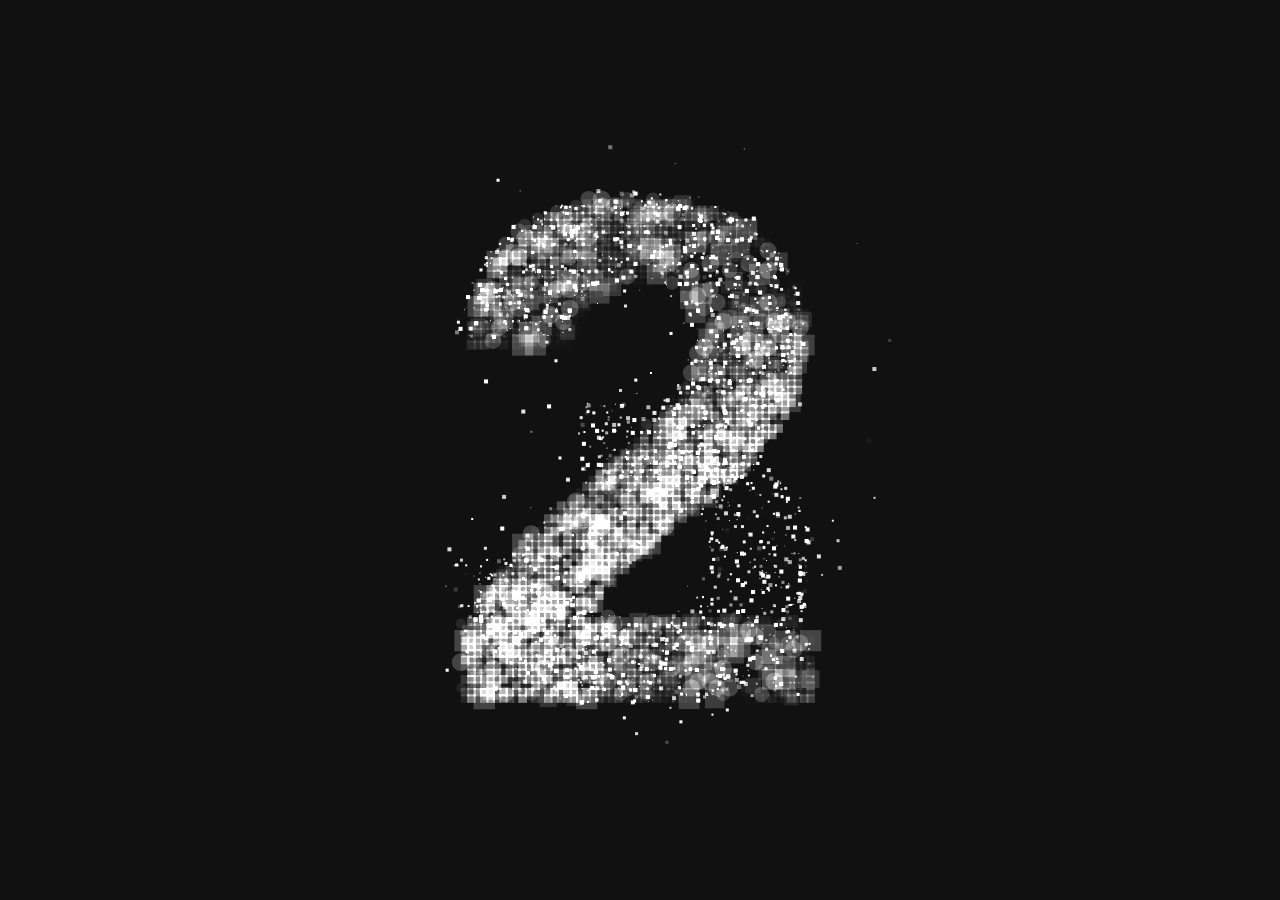
<file: index.html>
<html>

<head>
    <meta charset="utf-8" />
    <script src="https://www.jq22.com/jquery/jquery-1.10.2.js"></script>

    <style type="text/css">
        body,
        html {
            margin: 0;
            padding: 0;
            font-size: 0;
        }
        
        div {
            display: none;
        }
        
        canvas {
            width: 100vw;
            height: 100vh;
        }
    </style>
</head>

<body>
    <div>
        <ul data-time="850">
            <li data-saturation="0" data-lightness="100">3</li>
        </ul>
        <ul data-time="850">
            <li data-saturation="0" data-lightness="100">2</li>
        </ul>
        <ul data-time="850">
            <li data-saturation="0" data-lightness="100">1</li>
        </ul>
        <ul data-time="1800">
            <li data-hue="197">I</li>
            <li data-hue="197">O</li>
            <li data-hue="197">V</li>
            <li data-hue="197">E</li>
            <li data-hue="45">.</li>
            <li data-hue="0">❤</li>
        </ul>
    </div>
    <canvas></canvas>
</body>
<script>
    const newParticlesPerFrame = 100;

    const color = (hsl, o) => {
        return `hsla(${hsl.h | 0}, ${hsl.s}%, ${hsl.l}%, ${o})`;
    };

    class TextSparks {
        constructor() {
            this.opa = 0;
            this.tick = 0;
            this.drawCB = null;
            this.mask = null;
            this.canvas = window.document.querySelector("canvas");
            this.engine = this.canvas.getContext("2d");

            this.maskTick = 0;
            this.nextMaskCb = this.nextMask.bind(this);
            this.maskCache = [];

            this.resize();
            this.fetchData();
            this.buildStackCache();

            this.particleMap = new Map();
        }

        buildStackCache() {
            this.maskCache = this.stack.map((stack) => {
                return this.buildTextMask(stack.texts);
            });
        }

        fetchData() {
            this.stackId = -1;
            this.stack = [...document.querySelectorAll("div > ul")].map((ul) => {
                return {
                    ticks: 0.05 *
                        (ul.hasAttribute("data-time") ? ul.getAttribute("data-time") : 0),
                    fadeIn: ul.hasAttribute("data-fade-in") ?
                        50 / Number(ul.getAttribute("data-fade-in")) : 0,
                    fadeOut: ul.hasAttribute("data-fade-out") ?
                        50 / Number(ul.getAttribute("data-fade-out")) : 0,
                    texts: [...ul.querySelectorAll("li")].map((li) => {
                        return {
                            text: li.innerHTML.trim(),
                            hsl: {
                                h: li.hasAttribute("data-hue") ?
                                    Number(li.getAttribute("data-hue")) : 0,
                                s: li.hasAttribute("data-saturation") ?
                                    Number(li.getAttribute("data-saturation")) : 100,
                                l: li.hasAttribute("data-lightness") ?
                                    Number(li.getAttribute("data-lightness")) : 50,
                            },
                        };
                    }),
                };
            });
        }

        resize() {
            this.width = window.innerWidth;
            this.height = window.innerHeight;

            this.canvas.setAttribute("width", this.width);
            this.canvas.setAttribute("height", this.height);
        }

        buildTextMask(texts) {
            const mask = [];

            const textAll = texts.reduce((all, textStack) => {
                return all.concat(textStack.text);
            }, "");

            const size = 0.8;
            const width = 200;
            const height = (width / (this.width / this.height)) | 0;
            const baseFontSize = 20;

            // const canvas = document.querySelector('#test');
            const canvas = document.createElement("canvas");
            const engine = canvas.getContext("2d");

            canvas.setAttribute("width", width);
            canvas.setAttribute("height", height);

            const font = (size) => {
                return `bold ${size}px Arial`;
            };

            engine.fillStyle = "#333";
            engine.font = font(baseFontSize);
            const m = engine.measureText(textAll);
            const rel = m.width / (width * size);
            const fSize = Math.min(height * 0.8, (baseFontSize / rel) | 0);

            engine.font = font(fSize);
            const fontWidth = engine.measureText(textAll).width;

            engine.fillText(
                textAll,
                (width - fontWidth) / 2,
                height / 2 + fSize * 0.35
            );

            let left = (width - fontWidth) / 2;
            const bot = height / 2 + fSize * 0.35;

            Object.values(texts).forEach((textStack) => {
                engine.clearRect(0, 0, width, height);

                engine.fillText(textStack.text, left, bot);

                left += engine.measureText(textStack.text).width;

                const data = engine.getImageData(0, 0, width, height);
                const subStack = [];

                for (let i = 0, max = data.width * data.height; i < max; i++) {
                    if (data.data[i * 4 + 3]) {
                        subStack.push({
                            x: (i % data.width) / data.width,
                            y: ((i / data.width) | 0) / data.height,
                            o: Math.random(),
                            t: Math.random(),
                        });
                    }
                }

                mask.push({
                    hsl: textStack.hsl,
                    s: subStack,
                });
            });

            return mask;
        }

        createNewParticle() {
            for (let i = 0; i < newParticlesPerFrame; i++) {
                let main = (Math.random() * this.mask.length) | 0;
                let subMask = this.mask[main];
                let maskElement = this.mask[main].s[
                    (Math.random() * this.mask[main].s.length) | 0
                ];

                if (subMask && maskElement) {
                    let particle = {
                        x: maskElement.x,
                        y: maskElement.y,
                        hsl: subMask.hsl,
                        c: this.prepareParticle,
                    };

                    this.particleMap.set(particle, particle);
                }
            }
        }

        secLog(log, timesPerFrame) {
            if (Math.random() < 1 / 60 / timesPerFrame) {
                console.log(log);
            }
        }

        clear() {
            this.engine.fillStyle = "#111";
            this.engine.fillRect(0, 0, this.width, this.height);
        }

        randFromList(...rands) {
            return (
                rands.reduce((acc, rand) => {
                    return acc + rand;
                }, 0) / rands.length
            );
        }

        prepareParticle(particle) {
            const r1 = Math.random();
            const r2 = Math.random();
            const r3 = Math.random();

            const rad = r3 * Math.PI * 2;

            particle.x += (-0.5 + r1) / 300;
            particle.y += (-0.5 + r2) / 300;
            particle.si = (1 + Math.random() * 4) | 0;
            // particle.cc = this.randFromList(r2, r3);
            // particle.cc = this.hue / 365;

            particle.s = 0.003 + this.randFromList(r1, r2) / 10;
            particle.l = 0;

            particle.mx = Math.cos(rad) * (particle.s / (r1 < 0.05 ? 10 : 400));
            particle.my = Math.sin(rad) * (particle.s / (r1 < 0.05 ? 10 : 400));

            particle.c = this.drawParticle;
        }

        drawParticle(particle) {
            if (particle.l >= 1) {
                particle.c = null;
                return;
            }

            particle.l += particle.s;
            particle.x += particle.mx;
            particle.y += particle.my;

            this.engine.fillStyle = color(
                particle.hsl,
                this.opa * Math.sin(particle.l * Math.PI)
            );
            this.engine.fillRect(
                particle.x * this.width,
                particle.y * this.height,
                particle.si,
                particle.si
            );
        }

        renderParticles() {
            this.particleMap.forEach((particle) => {
                particle.c.call(this, particle);

                if (!particle.c) {
                    this.particleMap.delete(particle);
                }
            });
        }

        drawStatic() {
            let i = 0;
            const step = 0.01;

            this.mask.forEach((subMask) => {
                subMask.s.forEach((pos) => {
                    i++;

                    this.engine.fillStyle = color(
                        subMask.hsl,
                        ((1 + Math.cos(pos.x * 5 * pos.y * 5 + this.tick / 10)) / 2) *
                        this.opa *
                        pos.t *
                        0.5
                    );
                    this.engine.fillRect(
                        pos.x * this.width,
                        pos.y * this.height,
                        this.width / 150,
                        this.width / 150
                    );

                    if (i % 2) {
                        return;
                    }

                    pos.o += step;
                    const opa = Math.max(0, Math.sin(pos.o * Math.PI * 2));
                    const padding = (opa * this.width) / 200;

                    this.engine.fillStyle = color(subMask.hsl, this.opa * opa * 0.2);

                    if (pos.t < 0.5) {
                        this.engine.beginPath();
                        this.engine.arc(
                            pos.x * this.width,
                            pos.y * this.height,
                            this.width / 500 + padding,
                            0,
                            Math.PI * 2
                        );
                        this.engine.fill();
                    } else {
                        this.engine.fillRect(
                            pos.x * this.width - padding,
                            pos.y * this.height - padding,
                            this.width / 150 + padding * 2,
                            this.width / 150 + padding * 2
                        );
                    }
                });
            });
        }

        draw() {
            this.tick++;

            this.nextMaskCb();
            this.createNewParticle();
            this.clear();
            this.engine.globalCompositeOperation = "lighter";
            this.drawStatic();
            this.renderParticles();
            this.engine.globalCompositeOperation = "source-over";

            requestAnimationFrame(this.drawCB);
        }

        fadeInMask() {
            this.opa += this.stack[this.stackId].fadeIn;

            if (this.opa >= 1) {
                this.opa = 1;

                this.afterFadeIn();
            }
        }

        afterFadeIn() {
            this.opa = 1;

            if (this.stack[this.stackId].ticks) {
                this.maskTick = 0;
                this.nextMaskCb = this.tickMask.bind(this);
            } else {
                this.nextMaskCb = () => {};
            }
        }

        fadeOutMask() {
            this.opa -= this.stack[this.stackId].fadeOut;

            if (this.opa <= 0) {
                this.afterFadeOut();
            }
        }

        afterFadeOut() {
            this.opa = 0;
            this.nextMaskCb = this.nextMask.bind(this);
        }

        tickMask() {
            this.maskTick++;

            if (this.maskTick >= this.stack[this.stackId].ticks) {
                if (this.stack[this.stackId].fadeOut) {
                    this.nextMaskCb = this.fadeOutMask.bind(this);
                } else {
                    this.afterFadeOut();
                }
            }
        }

        nextMask() {
            this.stackId++;

            if (this.stackId >= this.stack.length) {
                // setTimeout(function () {
                location.href = "index2.html";
                // }, 1000);
                return;
            }

            this.mask = this.maskCache[this.stackId];

            if (this.stack[this.stackId].fadeIn) {
                this.nextMaskCb = this.fadeInMask.bind(this);
            } else {
                this.opa = 1;
                this.afterFadeIn();
            }
        }

        run() {
            this.drawCB = this.draw.bind(this);
            this.drawCB();
        }
    }

    const a = new TextSparks();
    a.run();
</script>

</html>
</file>
